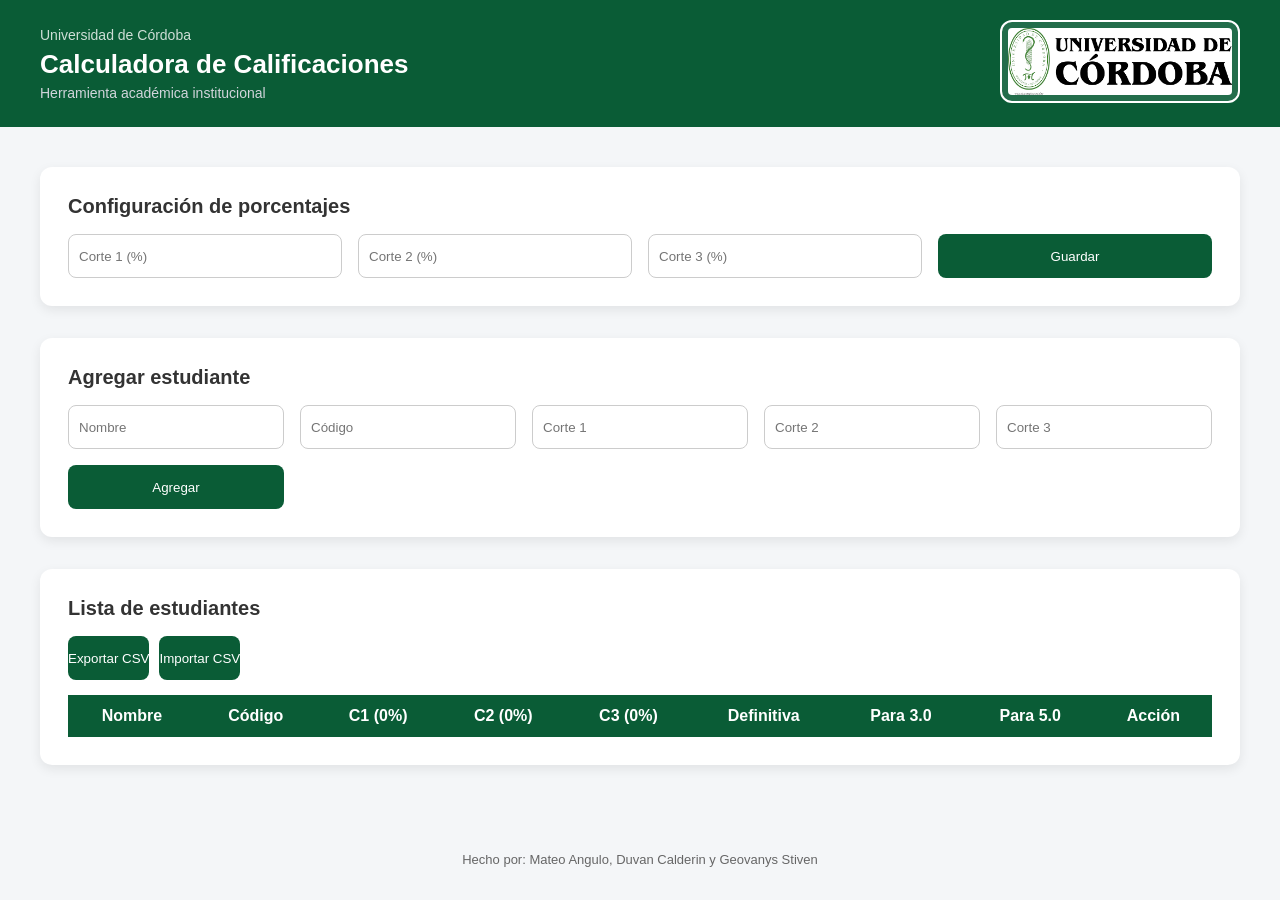
<file: index.html>
<!DOCTYPE html>
<html lang="es">
<head>
    <meta charset="UTF-8">
    <title>Calculadora de Calificaciones</title>
    <link rel="stylesheet" href="CalculadoraNotas.css">
</head>
<body>

<div class="page-shell">

    <!-- HEADER -->
    <header class="page-header">
        <div class="brand-copy">
            <span class="brand-label">Universidad de Córdoba</span>
            <h1>Calculadora de Calificaciones</h1>
            <p>Herramienta académica institucional</p>
        </div>

        <div class="logo-container">
            <img src="img/Logo.png" alt="Logo Universidad de Córdoba" class="logo-img">
        </div>
    </header>

    <!-- MAIN -->
    <main class="app-container">

        <!-- PORCENTAJES -->
        <section class="card">
            <h2>Configuración de porcentajes</h2>
            <form id="porcentaje-form" class="grid-form">
                <input type="number" id="corte1-porcentaje" placeholder="Corte 1 (%)">
                <input type="number" id="corte2-porcentaje" placeholder="Corte 2 (%)">
                <input type="number" id="corte3-porcentaje" placeholder="Corte 3 (%)">
                <button type="submit">Guardar</button>
            </form>
        </section>

        <!-- AGREGAR ESTUDIANTE -->
        <section class="card">
            <h2>Agregar estudiante</h2>
            <form id="estudiante-form" class="grid-form">
                <input type="text" id="nombre" placeholder="Nombre" required>
                <input type="text" id="codigo" placeholder="Código" required>
                <input type="text" id="corte1" placeholder="Corte 1">
                <input type="text" id="corte2" placeholder="Corte 2">
                <input type="text" id="corte3" placeholder="Corte 3">
                <button type="submit">Agregar</button>
            </form>
        </section>

        <!-- TABLA -->
        <section class="card">
            <h2>Lista de estudiantes</h2>

            <div class="btn-group">
                <button id="exportar-btn">Exportar CSV</button>
                <button id="importar-btn">Importar CSV</button>
                <input type="file" id="importar-csv" hidden>
            </div>

            <table id="estudiantes-table">
                <thead>
                    <tr>
                        <th>Nombre</th>
                        <th>Código</th>
                        <th id="th-c1">C1 (0%)</th>
                        <th id="th-c2">C2 (0%)</th>
                        <th id="th-c3">C3 (0%)</th>
                        <th>Definitiva</th>
                        <th>Para 3.0</th>
                        <th>Para 5.0</th>
                        <th>Acción</th>
                    </tr>
                </thead>
                <tbody></tbody>
            </table>
        </section>

    </main>

    <!-- FOOTER -->
    <footer class="page-footer">
        <p>Hecho por: Mateo Angulo, Duvan Calderin y Geovanys Stiven</p>
    </footer>

</div>

<script src="CalculadoraNotas.js" defer></script>
</body>
</html>
</file>
<file: CalculadoraNotas.css>
/* RESET */
* {
  margin: 0;
  padding: 0;
  box-sizing: border-box;
}

/* BASE */
body {
  font-family: 'Segoe UI', sans-serif;
  background-color: #f4f6f8;
  color: #333;
}

/* HEADER */
.page-header {
  display: flex;
  justify-content: space-between;
  align-items: center;
  background: #0a5c36;
  color: white;
  padding: 20px 40px;
  gap: 20px;
}

.brand-copy {
  max-width: 60%;
}

.brand-label {
  font-size: 14px;
  opacity: 0.8;
}

.brand-copy h1 {
  font-size: 26px;
  margin: 5px 0;
}

.brand-copy p {
  font-size: 14px;
  color: #d1d5db;
}

/* LOGO */
.logo-img {
  width: 240px;
  height: auto;
  border: 2px solid #ffffff;
  border-radius: 12px;
  padding: 6px;
  background: rgba(255, 255, 255, 0.1);
}

/* CONTENIDO */
.app-container {
  padding: 40px;
}

/* TARJETAS */
.card {
  background: white;
  border-radius: 12px;
  padding: 28px;
  margin-bottom: 32px;
  box-shadow: 0 4px 12px rgba(0,0,0,0.08);
}

/* TITULOS */
h2 {
  margin-bottom: 16px;
  font-size: 20px;
}

/* FORMULARIOS */
.grid-form {
  display: grid;
  grid-template-columns: repeat(auto-fit, minmax(200px, 1fr));
  gap: 16px;
}

input {
  height: 44px;
  padding: 10px;
  border: 1px solid #ccc;
  border-radius: 8px;
}

button {
  height: 44px;
  border: none;
  border-radius: 8px;
  background: #0a5c36;
  color: white;
  cursor: pointer;
  transition: 0.3s;
}

button:hover {
  background: #084c2d;
}

/* BOTONES CSV */
.btn-group {
  display: flex;
  gap: 10px;
  margin-bottom: 15px;
}

/* TABLA */
table {
  width: 100%;
  border-collapse: collapse;
}

th, td {
  padding: 12px;
  text-align: center;
}

thead {
  background: #0a5c36;
  color: white;
}

tbody tr {
  border-bottom: 1px solid #eee;
  transition: 0.2s;
}

tbody tr:hover {
  background: #f1f5f9;
}

/* FOOTER */
.page-footer {
  text-align: center;
  padding: 15px;
  font-size: 13px;
  color: #666;
}
</file>
